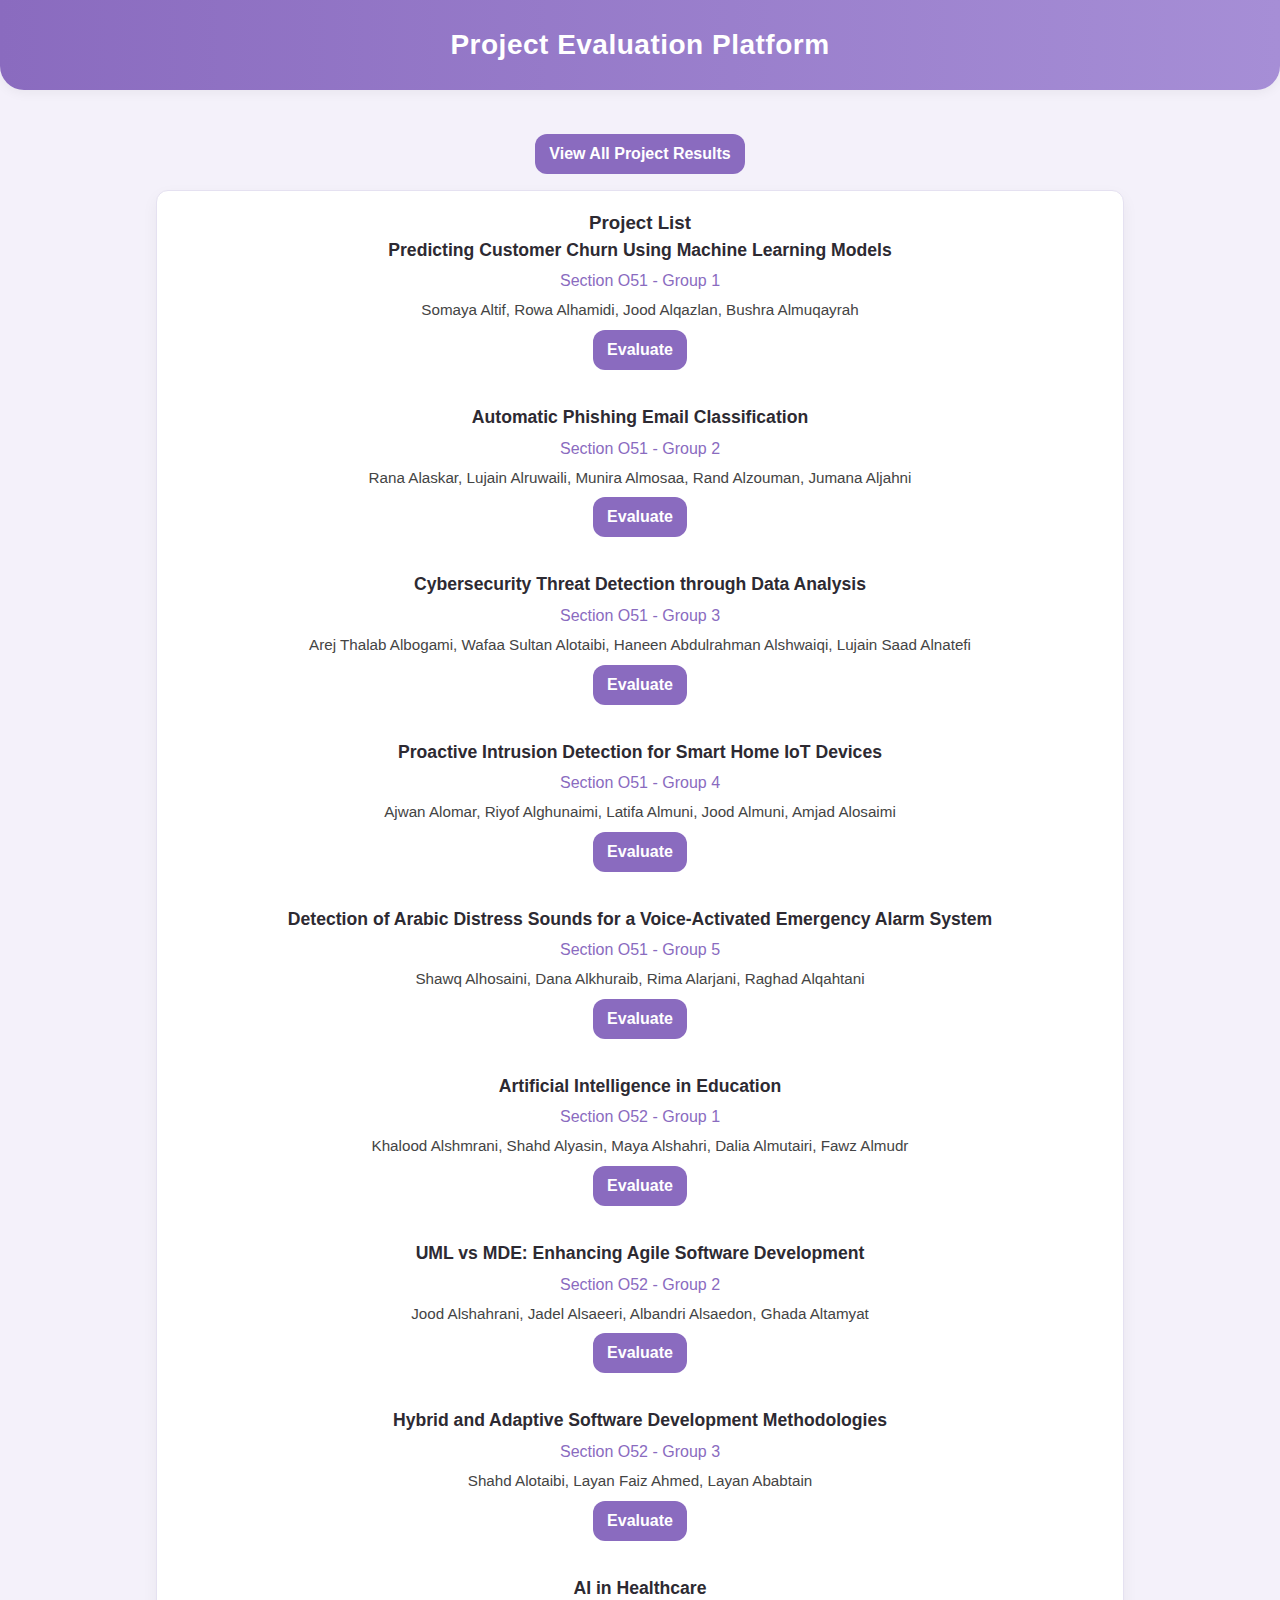
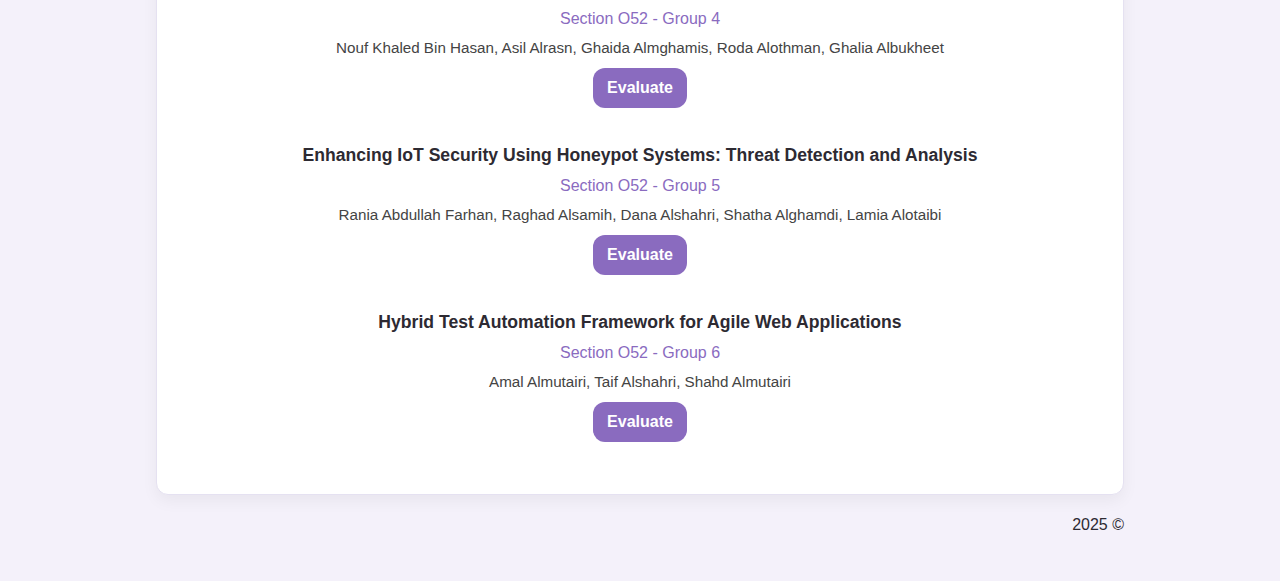
<file: index.html>
<!doctype html>
<html lang="en">
<head>
  <meta charset="utf-8">
  <title>Project Evaluation Platform</title>
  <meta name="viewport" content="width=device-width,initial-scale=1">
  <link rel="stylesheet" href="styles.css">
  <style>
    .action-btn {
      background: var(--lavender-dark);
      color: #fff;
      padding: 8px 14px;
      border-radius: 12px;
      border: none;
      font-weight: 600;
      cursor: pointer;
      transition: 0.2s;
      text-align: center;
      display: inline-block;
      margin-bottom: 16px;
    }
    .action-btn:hover { background: var(--lavender); }

    .project-row { margin-bottom: 18px; }
    .project-row div { margin-bottom: 6px; }
  </style>
</head>
<body>
  <header class="header">
    <h1>Project Evaluation Platform</h1>
  </header>

  <main class="container">
    <div style="text-align:center;">
      <a class="action-btn" href="allResults.html">View All Project Results</a>
    </div>

    <div class="card">
      <h3 style="text-align:center;">Project List</h3>
      <div id="projectsArea"></div>
    </div>
    <div class="footer">© 2025</div>
  </main>

  <script src="app.js"></script>
  <script>
    const projectsArea = document.getElementById('projectsArea');
    const projects = APP.INITIAL_PROJECTS;

    projects.forEach((p, i) => {
      const [sectionPart, namesPart] = p.description.split(':');
      const tr = document.createElement('div');
      tr.className = 'project-row';
      tr.innerHTML = `
        <div style="text-align:center; font-weight:600; font-size:1.1rem;">${p.name}</div>
        <div style="text-align:center; color:var(--lavender-dark); font-size:1rem;">${sectionPart.trim()}</div>
        <div style="text-align:center; font-size:0.95rem; color:#444;">${namesPart ? namesPart.trim() : ''}</div>
        <div style="text-align:center; margin-top:8px;">
          <a class="action-btn" href="evaluate.html?project=${i}">Evaluate</a>
        </div>
      `;
      projectsArea.appendChild(tr);
    });
  </script>
</body>
</html>
</file>
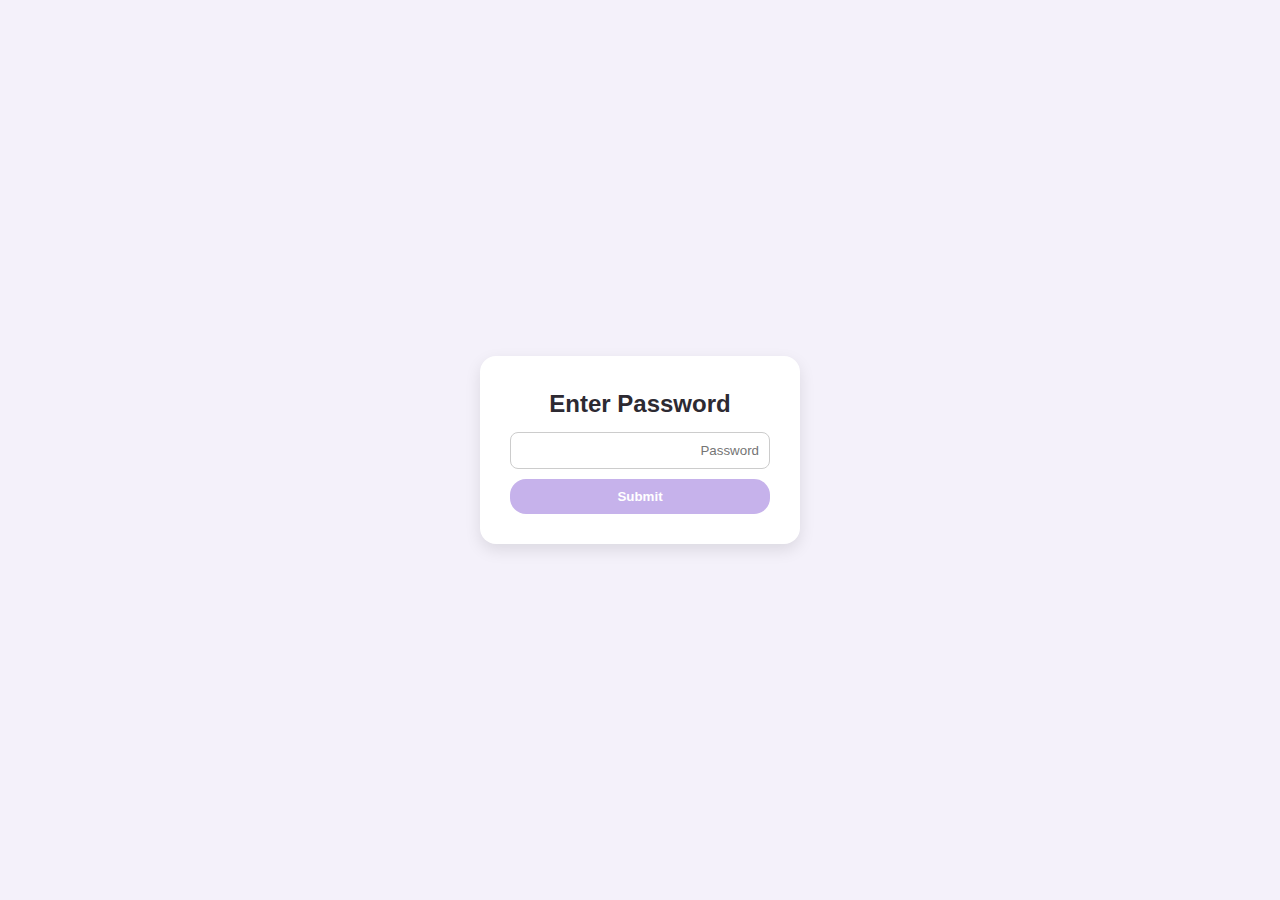
<file: allResults.html>
<!doctype html>
<html lang="en">
<head>
  <meta charset="utf-8">
  <title>All Project Results</title>
  <meta name="viewport" content="width=device-width,initial-scale=1">
  <link rel="stylesheet" href="styles.css">
  <style>
    body { font-family: "Segoe UI", sans-serif; background: var(--lavender-light); color: var(--text); line-height: 1.5; margin:0; padding:0; }
    .login-container { display:flex; justify-content:center; align-items:center; height:100vh; }
    .login-box { background:#fff; padding:30px; border-radius:16px; box-shadow:0 6px 16px rgba(0,0,0,0.1); max-width:320px; width:100%; text-align:center; }
    .login-box input { width:100%; padding:10px; margin:10px 0; border:1px solid #ccc; border-radius:8px; }
    .login-box button { background: #c6b2eb; color:#fff; padding:10px 16px; border:none; border-radius:16px; font-weight:600; cursor:pointer; transition:0.2s; width:100%; }
    .login-box button:hover { background:#8a6bbf; }
    .back-btn { position: fixed; top: 20px; left: 20px; background: #c6b2eb; color:#fff; padding:12px 22px; border-radius:16px; border:none; font-size:18px; font-weight:600; cursor:pointer; transition:0.2s; z-index:1000; box-shadow:0 3px 10px rgba(0,0,0,0.1); }
    .back-btn:hover { background:#8a6bbf; }
    .project-card { margin-bottom:24px; padding-bottom:12px; border-bottom:1px solid var(--border); }
    .stats { display:flex; flex-wrap:wrap; gap:12px; margin-top:8px; margin-bottom:12px; justify-content:flex-start; }
    .stat { flex:1 1 140px; min-width:140px; background:#fff; border:1px solid var(--border); border-radius:var(--radius); text-align:center; padding:10px; box-shadow:0 4px 10px rgba(0,0,0,0.05); }
    .stat h4 { font-size:0.95rem; color:var(--lavender-dark); margin-bottom:0; }
    .stat p { font-size:1.2rem; font-weight:700; margin-top:8px; color:var(--text); }
    .table-wrap { overflow-x:auto; margin-top:12px; }
    .table { width:100%; border-collapse:collapse; text-align:left; margin-top:8px; }
    .table th, .table td { padding:8px; border-bottom:1px solid var(--border); font-size:0.95rem; text-align:left; }
    .table th { color:var(--lavender-dark); background:var(--lavender-light); }
    header.header { background: linear-gradient(90deg, var(--lavender-dark), var(--lavender)); color: white; text-align: center; padding:24px; box-shadow:0 3px 12px rgba(0,0,0,0.05); border-radius:0 0 24px 24px; }
  </style>
</head>
<body>

<div id="loginScreen" class="login-container">
  <div class="login-box">
    <h2>Enter Password</h2>
    <input type="password" id="passwordInput" placeholder="Password">
    <button id="loginBtn">Submit</button>
  </div>
</div>

<div id="resultsScreen" style="display:none;">
  <button class="back-btn" onclick="history.back()">Back</button>
  <header class="header"><h1>All Project Results</h1></header>
  <main class="container">
    <div id="projectsResults"></div>
  </main>
</div>

<script src="app.js"></script>
<script>
const correctPassword = "ElixirHub2026";
document.getElementById("loginBtn").addEventListener("click",()=>{
  const val = document.getElementById("passwordInput").value;
  if(val === correctPassword){
    document.getElementById("loginScreen").style.display="none";
    document.getElementById("resultsScreen").style.display="block";
    const container = document.getElementById('projectsResults');
    APP.INITIAL_PROJECTS.forEach((project,id)=>{
      const data = APP.aggregate(id);
      const card = document.createElement('div');
      card.className='project-card';
      card.innerHTML=`
        <h3 style="text-align:center;">${project.name}</h3>
        <p style="text-align:center; color:var(--lavender-dark); font-weight:600;">${project.description}</p>
        <div class="stats"></div>
        <div class="table-wrap">
          <table class="table">
            <thead>
              <tr>
                <th>Evaluator</th>
                <th>Total Score</th>
                <th>Date</th>
              </tr>
            </thead>
            <tbody></tbody>
          </table>
        </div>
      `;
      const statsDiv = card.querySelector('.stats');
      APP.CRITERIA.forEach(c=>{
        const stat=document.createElement('div');
        stat.className='stat';
        stat.innerHTML=`<h4>${c.label}</h4><p>${data.averages[c.key]}</p>`;
        statsDiv.appendChild(stat);
      });
      const totalStat=document.createElement('div');
      totalStat.className='stat';
      totalStat.innerHTML=`<h4>Total Average</h4><p>${data.averageTotal}</p>`;
      statsDiv.appendChild(totalStat);
      const tbody=card.querySelector('tbody');
      data.entries.forEach(e=>{
        const tr=document.createElement('tr');
        const date=new Date(e.createdAt).toLocaleString();
        tr.innerHTML=`<td>${e.evaluatorName}</td><td>${e.total}</td><td>${date}</td>`;
        tbody.appendChild(tr);
      });
      container.appendChild(card);
    });
  }else{
    alert("Incorrect Password");
  }
});
</script>

</body>
</html>
</file>
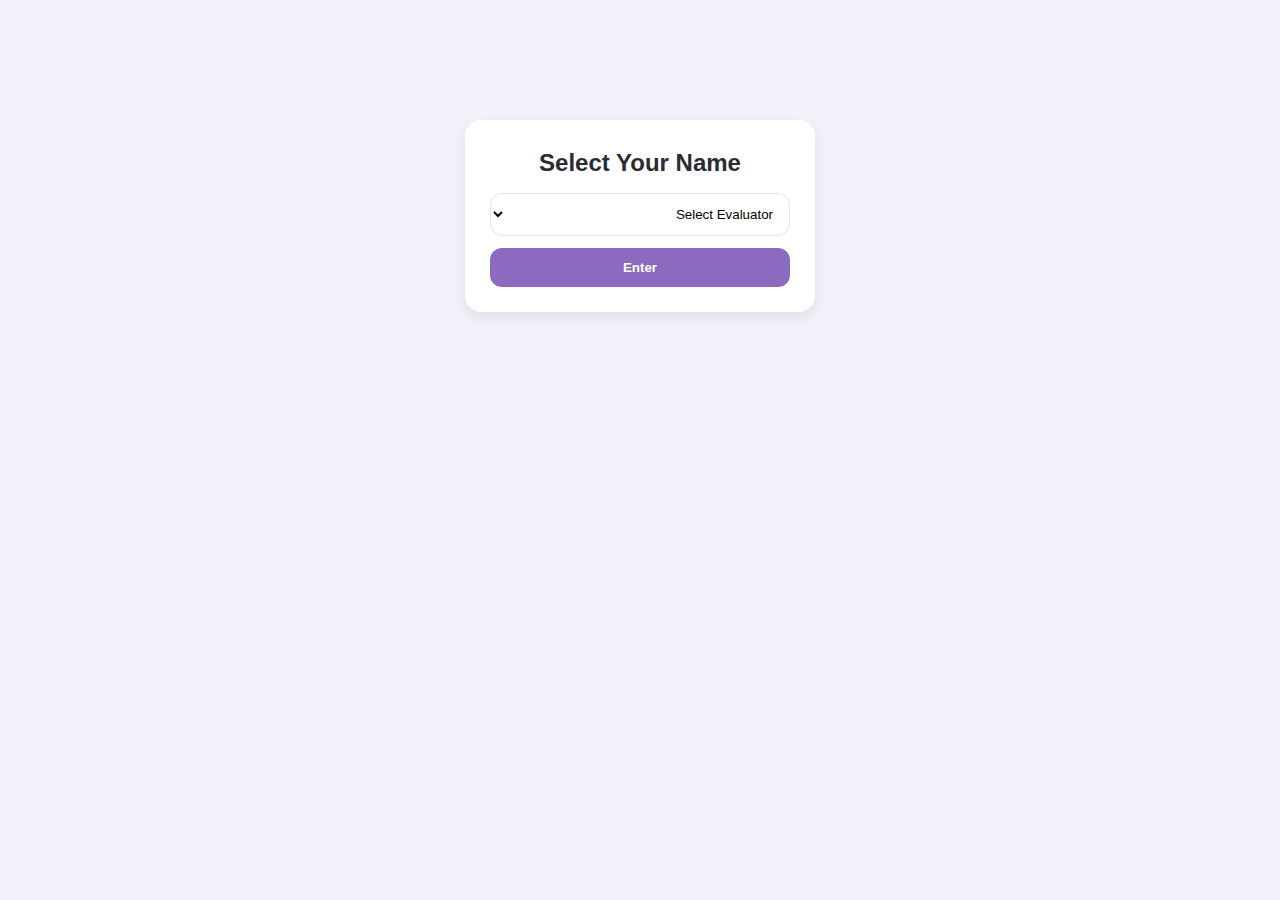
<file: evaluate.html>
<!doctype html> 
<html lang="en">
<head>
  <meta charset="utf-8">
  <title>Project Evaluation</title>
  <meta name="viewport" content="width=device-width,initial-scale=1">
  <link rel="stylesheet" href="styles.css">
  <style>
    .back-btn {
      position: fixed;
      top: 20px;
      left: 20px;
      background: #c6b2eb; 
      color: #fff;
      padding: 12px 22px;
      border-radius: 16px;
      border: none;
      font-size: 18px;
      font-weight: 600;
      cursor: pointer;
      transition: 0.2s;
      z-index: 1000;
      box-shadow: 0 3px 10px rgba(0,0,0,0.1);
    }
    .instructions { direction: ltr; text-align: left; }
    .instructions ul, .instructions ol { padding-left: 20px; }
    .field label, [data-key] { direction: ltr; text-align: left; }
    #projTitle, #projDesc, #studentsNames { text-align: center !important; }
  </style>
</head>
<body>
  <button class="back-btn" onclick="history.back()">Back</button>

  <header class="header"><h1>Project Evaluation</h1></header>

  <main class="container">
    <div class="card">
      <h3 id="projTitle"></h3>
      <p id="studentsNames" class="small"></p>
      <p id="projDesc" class="small"></p>

      <div class="card instructions" style="background:#f9f7fd; border:none; padding:10px; margin-bottom:18px;">
        <strong>Instructions for Evaluators:</strong>
        <ol>
          <li>Score weight:</li>
          <ul>
            <li>Title & abstract (10%)</li>
            <li>Introduction (objective & research problem)(15%)</li>
            <li>Literature Review(15%)</li>
            <li>Research framework (results& analysis)(20%)</li>
            <li>Academic style & Reference (10%)</li>
            <li>Poster &Representation (Q&A)(15%)</li>
            <li>Teamwork and Collaboration (15%)</li>
            </ul>
        </ol>
      </div>

      <form id="form">
        <div id="criteriaList"></div>
        <button class="button" type="submit">Submit Evaluation</button>
      </form>
    </div>
  </main>

  <script src="app.js"></script>
  <script>
    const params = new URLSearchParams(location.search);
    const id = params.get("project");
    const evaluator = params.get("evaluator"); 
    const project = APP.INITIAL_PROJECTS[id];
    if (!project || !evaluator) { alert("Project or evaluator not found"); location = "login.html"; }

    document.getElementById("projTitle").textContent = project.name;
    document.getElementById("projDesc").textContent = project.description;
    document.getElementById("studentsNames").textContent = project.students || '';

    const container = document.getElementById("criteriaList");
    const ratingOptions = `
      <option value="10">10</option>
      <option value="8">8</option>
      <option value="6">6</option>
      <option value="4">4</option>
      <option value="2">2</option>
      <option value="0">0</option>
    `;

    APP.CRITERIA.forEach(c => {
      const div = document.createElement("div");
      div.className = "field";
      div.innerHTML = `<label>${c.label}</label>
                       <select data-key="${c.key}">${ratingOptions}</select>`;
      container.appendChild(div);
    });

    document.getElementById("form").addEventListener("submit", e => {
      e.preventDefault();

      const existing = APP.loadRatings(id).find(r => r.evaluatorName === evaluator);
      if (existing) { alert("You have already evaluated this project"); return; }

      const scores = {};
      document.querySelectorAll("[data-key]").forEach(sel => {
        scores[sel.dataset.key] = Number(sel.value);
      });

      APP.addRating(id, evaluator, scores);
      alert("✅ Evaluation saved successfully");
      location.href = `index.html`;
    });
  </script>
</body>
</html>
</file>
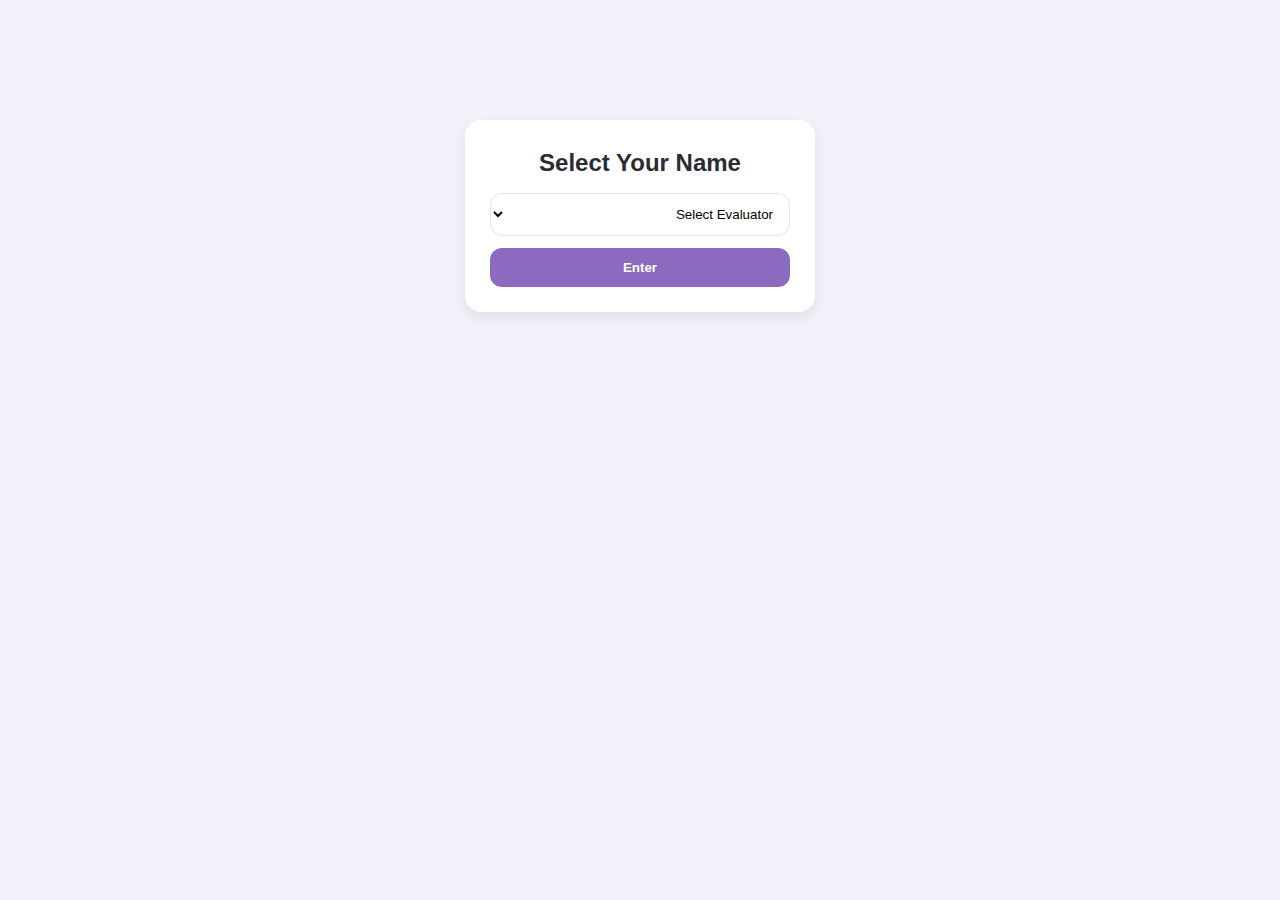
<file: login.html>
<!doctype html>
<html lang="en">
<head>
<meta charset="utf-8">
<title>Evaluator Login</title>
<meta name="viewport" content="width=device-width,initial-scale=1">
<link rel="stylesheet" href="styles.css">
<style>
:root { --lavender-dark: #8a6bbf; }
.login-box {
  max-width:350px;
  margin:120px auto;
  background:#fff;
  padding:25px;
  border-radius:16px;
  box-shadow:0 6px 16px rgba(0,0,0,0.08);
  text-align:center;
}
select, button { width:100%; margin-top:12px; padding:12px; border-radius:12px; }
button { background:var(--lavender-dark); color:#fff; font-weight:600; border:0; cursor:pointer; }
</style>
</head>
<body>
<div class="login-box">
  <h2>Select Your Name</h2>
  <select id="evaluatorSelect">
    <option disabled selected hidden>Select Evaluator</option>
    <option>Eman Aljabarti</option>
  </select>
  <button onclick="login()">Enter</button>
</div>

<script>
function login(){
  const name = document.getElementById("evaluatorSelect").value;
  if(!name){ alert("Please select your name"); return; }
  location.href = `index.html?evaluator=${encodeURIComponent(name)}`;
}
</script>
</body>
</html>
</file>
<file: styles.css>
:root {
  --lavender: #a68ed6;
  --lavender-dark: #8a6bbf;
  --lavender-light: #f4f1fa;
  --white: #ffffff;
  --text: #2d2a32;
  --border: #e5e1f1;
  --shadow: rgba(0, 0, 0, 0.05);
  --radius: 12px;
}

* { box-sizing: border-box; margin: 0; padding: 0; }
body {
  font-family: "Segoe UI", Tahoma, Geneva, Verdana, sans-serif;
  background: var(--lavender-light);
  color: var(--text);
  line-height: 1.5;
  direction: rtl;
  text-align: right;
}
a { text-decoration: none; }

.header {
  background: linear-gradient(90deg, var(--lavender-dark), var(--lavender));
  color: white;
  text-align: center;
  padding: 24px;
  box-shadow: 0 3px 12px var(--shadow);
  border-radius: 0 0 24px 24px;
}
.header h1 { font-size: 28px; letter-spacing: 0.5px; text-align: center; }

.container {
  max-width: 1000px;
  margin: 28px auto;
  padding: 16px;
}

.card {
  background: var(--white);
  border-radius: var(--radius);
  box-shadow: 0 6px 16px var(--shadow);
  padding: 18px;
  border: 1px solid var(--border);
  margin-bottom: 18px;
}

.button {
  background: var(--lavender-dark);
  color: #fff;
  padding: 12px 18px;
  border-radius: 10px;
  border: none;
  cursor: pointer;
  font-weight: 600;
  transition: 0.2s;
  display: inline-block;
}
.button:hover { background: var(--lavender); }

.back-btn,
.action-btn {
  background: var(--lavender-dark);
  color: #fff;
  padding: 12px 20px;
  border-radius: 12px;
  border: none;
  font-weight: 600;
  cursor: pointer;
}

.stats {
  display: flex;
  flex-wrap: wrap;
  gap: 12px;
  margin: 16px 0;
}
.stat {
  flex: 1 1 160px;
  min-width: 140px;
  background: #fff;
  border: 1px solid var(--border);
  border-radius: var(--radius);
  text-align: center;
  padding: 10px;
  box-shadow: 0 4px 10px var(--shadow);
}

.table-wrap { overflow-x: auto; }
.table { width: 100%; border-collapse: collapse; }
.table th, .table td {
  padding: 10px;
  border-bottom: 1px solid var(--border);
  font-size: 0.95rem;
  text-align: right;
}
.table th { background: var(--lavender-light); color: var(--lavender-dark); }

.field { margin: 12px 0; }
label { font-weight: 600; margin-bottom: 6px; color: var(--lavender-dark); display:block; }
select, input {
  width: 100%;
  padding: 10px;
  border-radius: 8px;
  border: 1px solid var(--border);
  background: #fff;
}

@media (max-width: 992px) {
  .container { max-width: 90%; }
}

@media (max-width: 768px) {
  .container {
    max-width: 100%;
    padding: 12px;
    margin-top: 12px;
  }
  .header { padding: 16px; }
  .header h1 { font-size: 22px; }
  .stat { flex: 1 1 100%; }
  .table th, .table td { font-size: 0.8rem; padding: 8px; }
}

@media (max-width: 480px) {
  .button,
  .back-btn,
  .action-btn {
    padding: 10px 14px;
    font-size: 0.85rem;
    border-radius: 10px;
  }
  .container { padding: 10px; }
  label, input, select { font-size: 0.9rem; }
}

@media (min-width: 769px) {
  .back-btn {
    position: fixed;
    top: 20px;
    left: 20px;
  }
}
</file>
